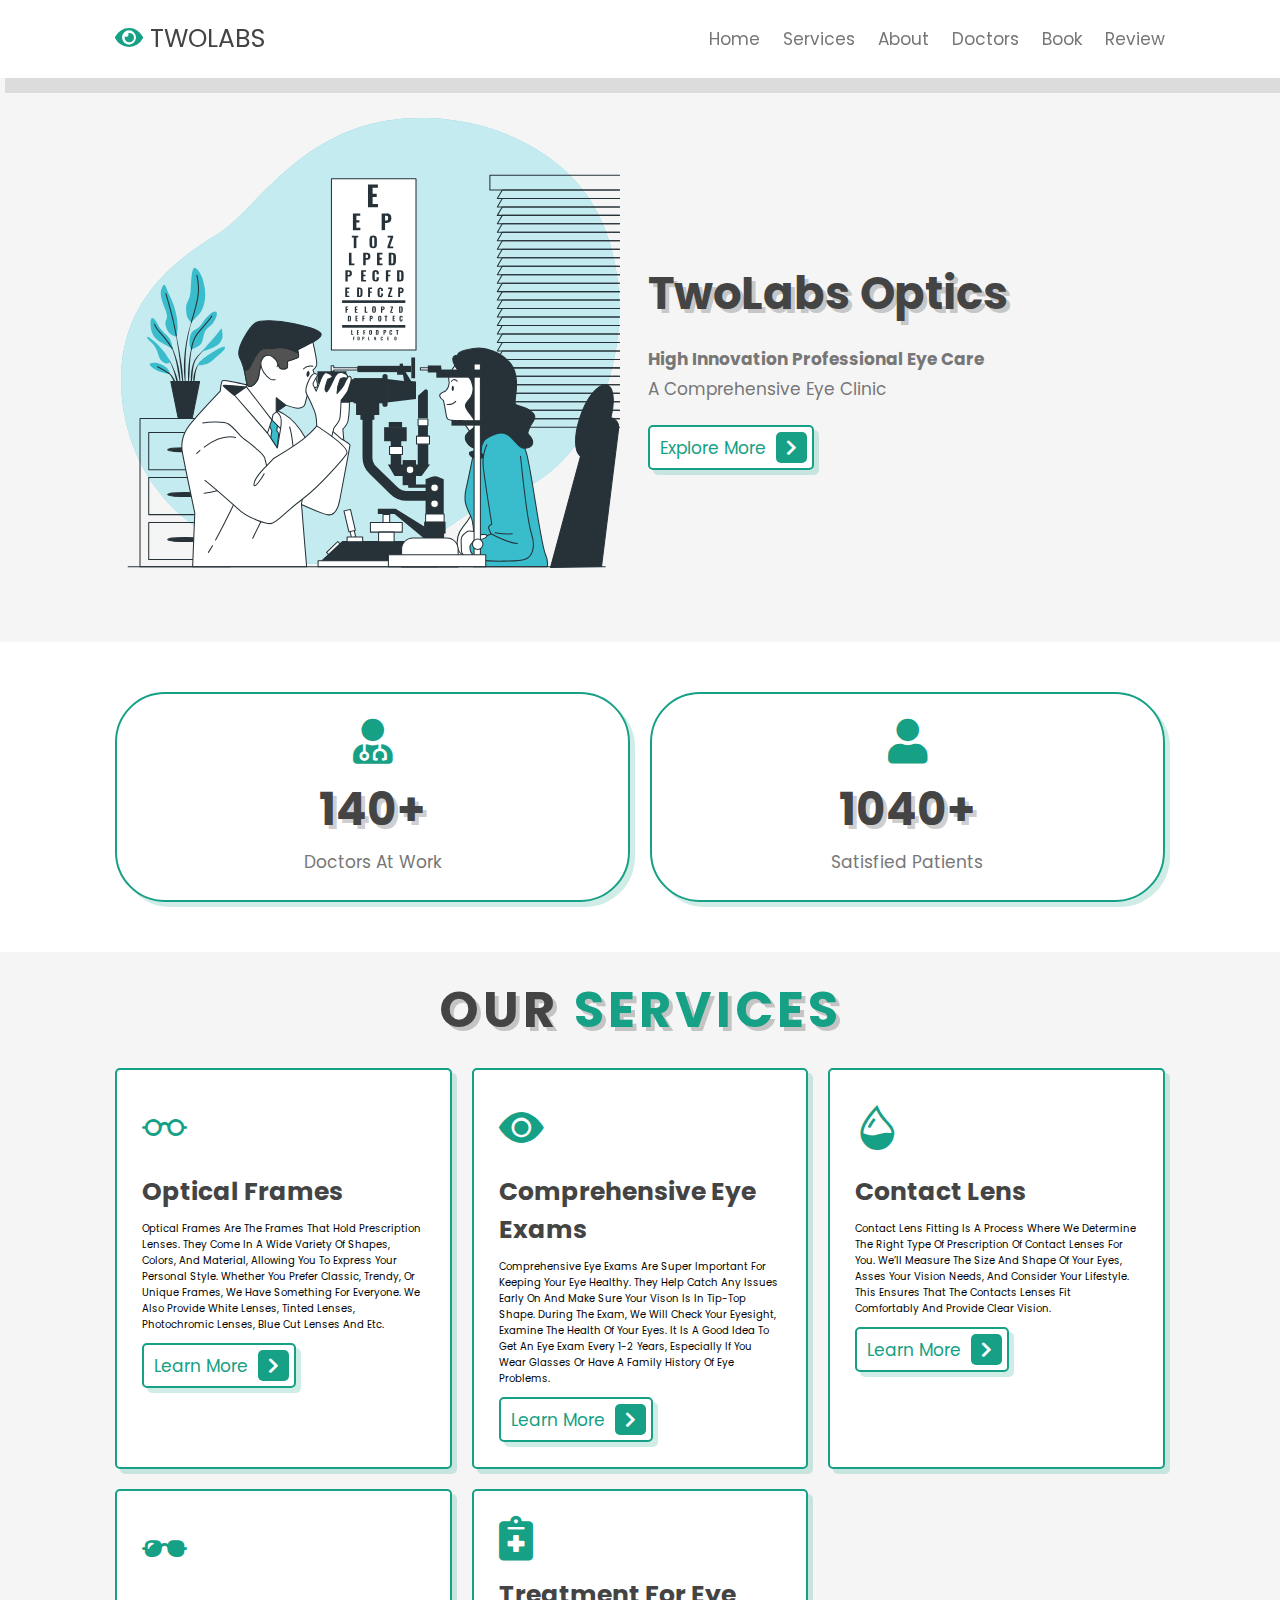
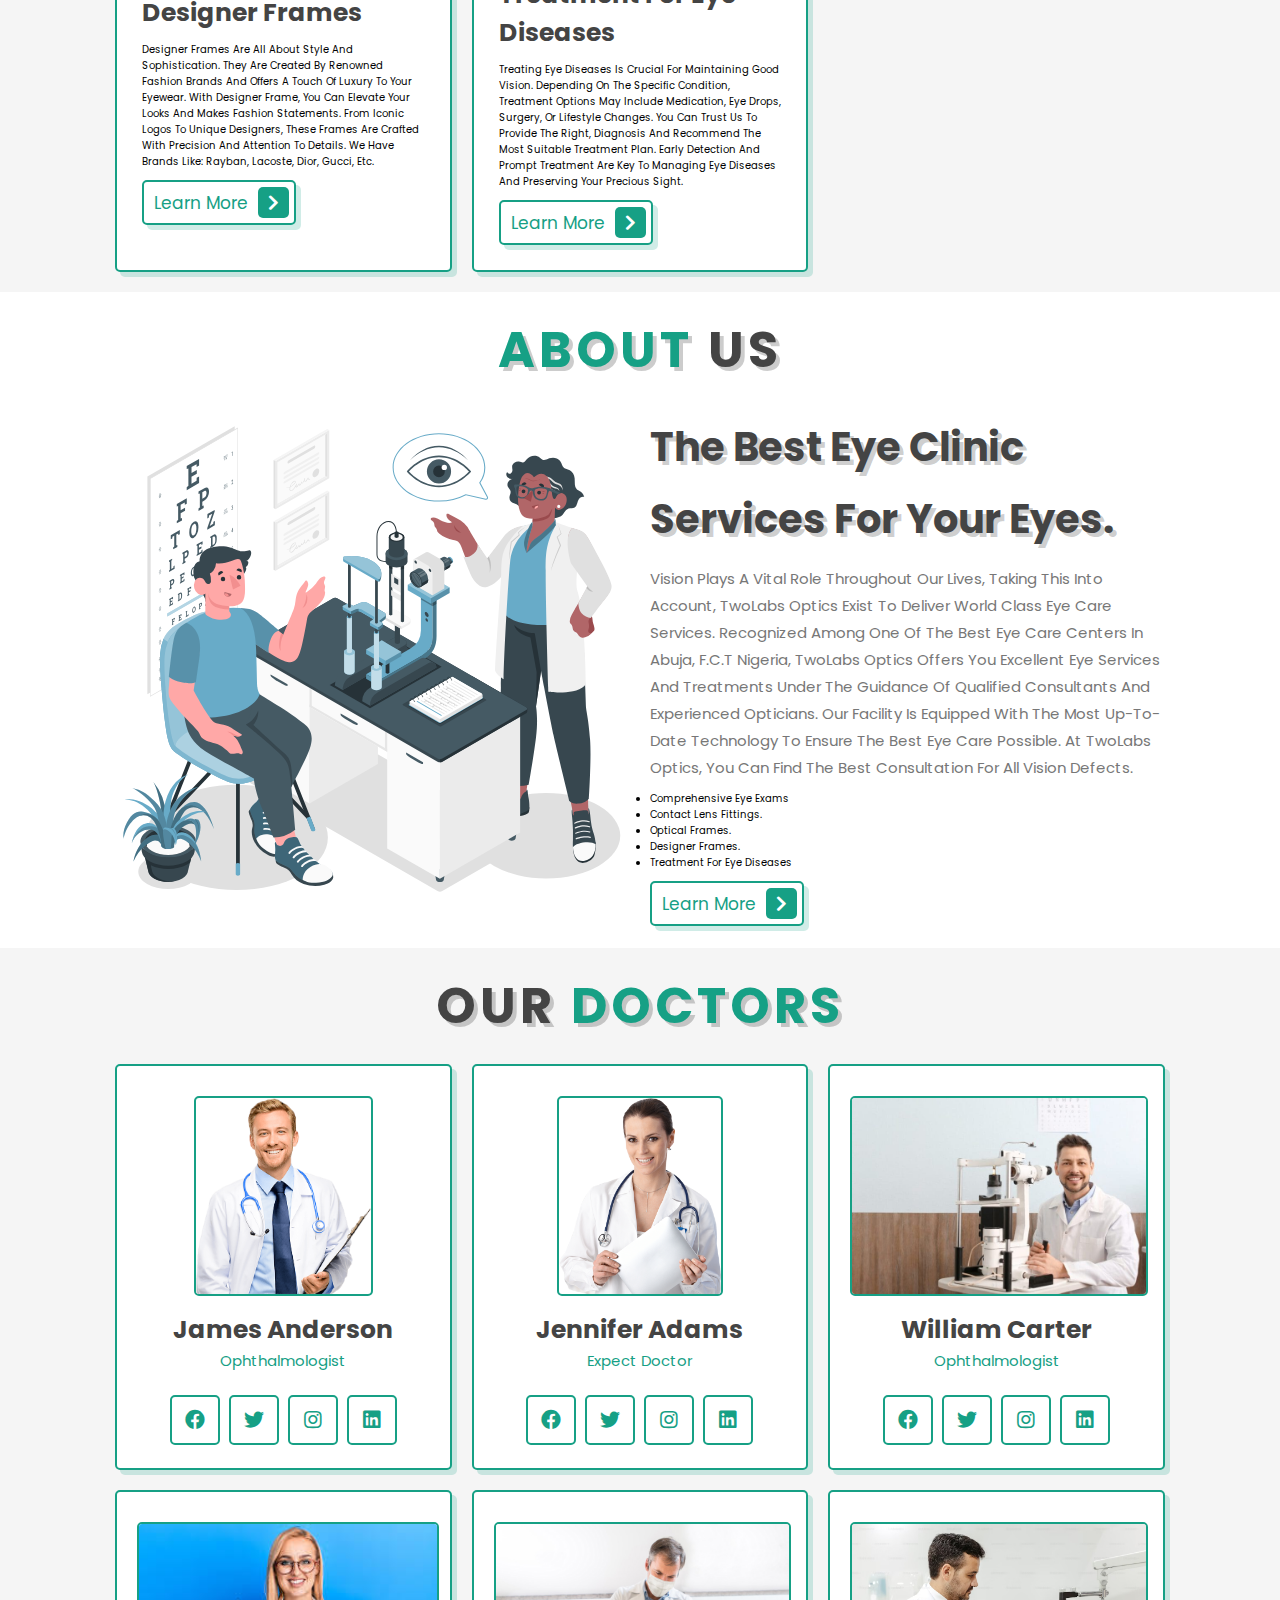
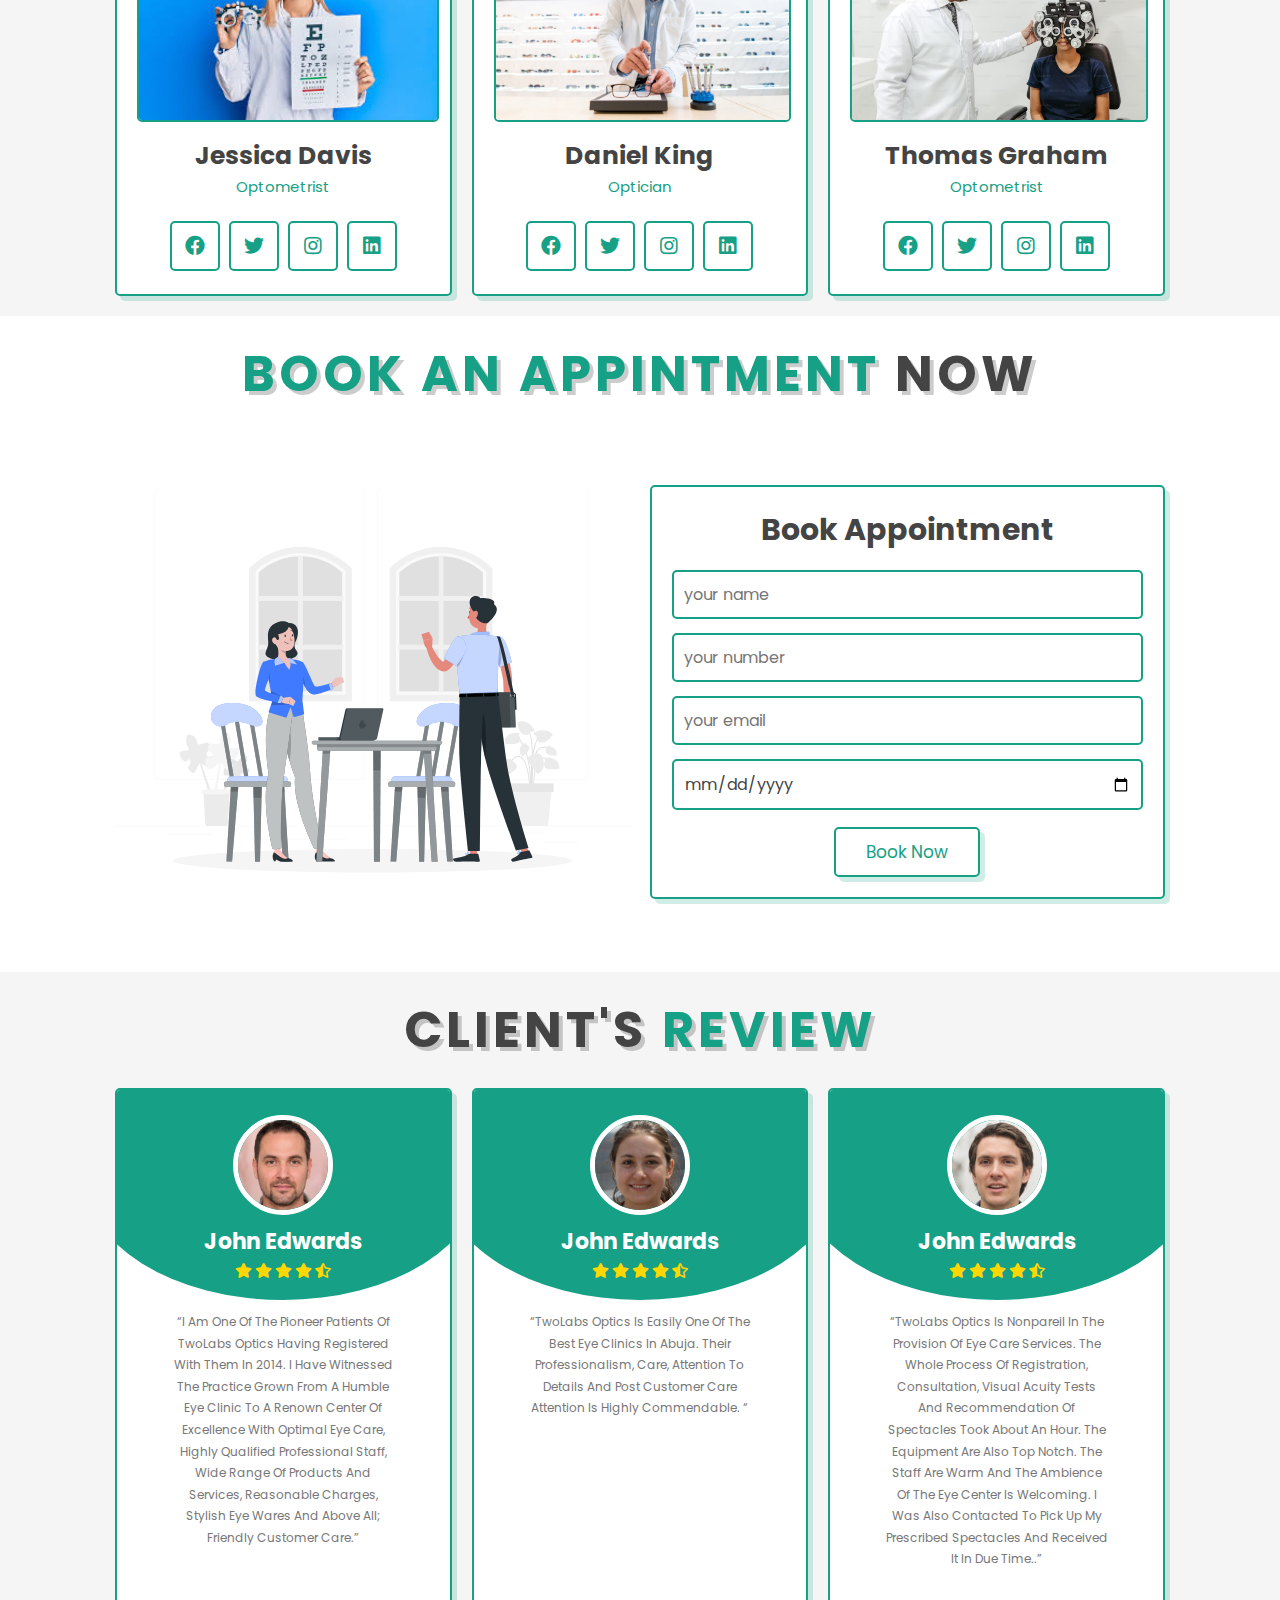
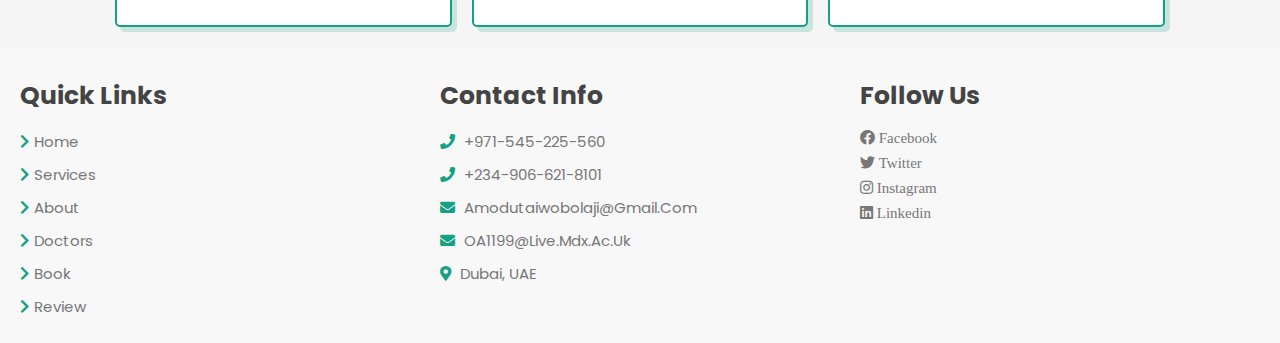
<file: index.html>
<!DOCTYPE html>
<html lang="en">

<head>
    <meta charset="UTF-8">
    <meta name="viewport" content="width=device-width, initial-scale=1.0">
    <title>Comprehensive Eye Clinic</title>
    <!-- font awesome -->
    <link rel="stylesheet" href="https://cdnjs.cloudflare.com/ajax/libs/font-awesome/5.15.4/css/all.min.css">
    <!-- css -->
    <link rel="stylesheet" href="css/style.css">
    <link rel="stylesheet" href="https://cdn.jsdelivr.net/npm/bootstrap-icons@1.11.3/font/bootstrap-icons.min.css">
</head>

<body>

    <!-- header section -->
    <header class="header">
        <a href="#" class="logo"> <i class="fas fa-eye"></i> TWOLABS</a>
        <nav class="navbar">
            <a href="index.html">home</a>
            <a href="service.html">services</a>
            <a href="about.html">about</a>
            <a href="#doctors">doctors</a>
            <a href="contact.html">book</a>
            <a href="#review">review</a>
        </nav>

        <div id="menu-btn" class="fas fa-bars"></div>
    </header>
    <!-- end of header -->

    <!-- home section -->
    <section class="home" id="home">

        <div class="images">
            <img src="images/Ophthalmologist-bro.svg" alt="">
        </div>

        <div class="content">
            <h3>TwoLabs Optics</h3>
            <p><b>High Innovation Professional Eye Care </b> <br>A comprehensive eye clinic</p>
            <a href="#" class="btn"> Explore More <span class="fas fa-chevron-right"> </span> </a>
        </div>
    </section>
    <!-- end of home section -->

    <!-- icons section -->
    <section class="icons-container">

        <div class="icons">
            <i class="fas fa-user-md"></i>
            <h3>140+</h3>
            <p>doctors at work</p>
        </div>

        <div class="icons">
            <i class="fas fa-user"></i>
            <h3>1040+</h3>
            <p>satisfied patients</p>
        </div>

    </section>
    <!-- end of icons section -->

    <!-- services section -->
    <section class="services" id="services">

        <h1 class="heading"> our <span>services</span> </h1>

        <div class="box-container">

            <div class="box">
                <i class="bi bi-eyeglasses"></i>
                <h3>Optical Frames</h3>
                <p>Optical Frames are the frames that hold prescription lenses. They come in a wide variety of shapes,
                    colors, and material, allowing you to express your personal style. Whether you prefer classic,
                    trendy, or unique frames, we have something for everyone. We also provide White Lenses, Tinted
                    Lenses, Photochromic Lenses, Blue cut Lenses and etc.</p>
                <a href="#" class="btn"> learn more <span class="fas fa-chevron-right"></span></a>
            </div>

            <div class="box">
                <i class="bi bi-eye-fill"></i>
                <h3>Comprehensive eye exams</h3>
                <p>Comprehensive eye exams are super important for keeping your eye healthy. They help catch any issues
                    early on and make sure your vison is in tip-top shape. During the exam, we will check your eyesight,
                    examine the health of your eyes. It is a good idea to get an eye exam every 1-2 years, especially if
                    you wear glasses or have a family history of eye problems. </p>
                <a href="#" class="btn"> learn more <span class="fas fa-chevron-right"></span></a>
            </div>

            <div class="box">
                <i class="bi bi-droplet-half"></i>
                <h3>Contact Lens</h3>
                <p>Contact Lens fitting is a process where we determine the right type of prescription of contact lenses
                    for you. We’ll measure the size and shape of your eyes, asses your vision needs, and consider your
                    lifestyle. This ensures that the contacts lenses fit comfortably and provide clear vision.</p>
                <a href="#" class="btn"> learn more <span class="fas fa-chevron-right"></span></a>
            </div>

            <div class="box">
                <i class="bi bi-sunglasses"></i>
                <h3>Designer Frames</h3>
                <p>Designer Frames are all about style and sophistication. They are created by renowned fashion brands
                    and offers a touch of luxury to your eyewear. With designer frame, you can elevate your looks and
                    makes fashion statements. From iconic logos to unique designers, these frames are crafted with
                    precision and attention to details. We have brands like: Rayban, Lacoste, Dior, Gucci, etc.</p>
                <a href="#" class="btn"> learn more <span class="fas fa-chevron-right"></span></a>
            </div>

            <div class="box">
                <i class="fas fa-notes-medical"></i>
                <h3>Treatment for Eye Diseases</h3>
                <p>Treating eye diseases is crucial for maintaining good vision. Depending on the specific condition,
                    treatment options may include medication, eye drops, surgery, or lifestyle changes. You can trust us
                    to provide the right, diagnosis and recommend the most suitable treatment plan. Early detection and
                    prompt treatment are key to managing eye diseases and preserving your precious sight.</p>
                <a href="#" class="btn"> learn more <span class="fas fa-chevron-right"></span></a>
            </div>

        </div>

    </section>
    <!-- end of services section -->

    <!-- about us -->
    <section class="about" id="about">

        <h1 class="heading"> <span>about</span> us </h1>

        <div class="row">

            <div class="images">
                <img src="images/Ophthalmologist-amico.svg" alt="">
            </div>

            <div class="content">
                <h3>The Best Eye Clinic Services for Your Eyes.</h3>
                <p>Vision plays a vital role throughout our lives, taking this into account, TwoLabs Optics exist to
                    deliver world class eye care services.
                    Recognized among one of the best Eye care centers in Abuja, F.C.T Nigeria, TwoLabs Optics offers you
                    excellent eye services and treatments under the guidance of qualified consultants and experienced
                    opticians.
                    Our facility is equipped with the most up-to-date technology to ensure the best eye care possible.
                    At TwoLabs Optics, you can find the best consultation for all vision defects.</p>
                <ul>
                    <li>Comprehensive eye exams</li>
                    <li>Contact lens fittings.</li>
                    <li>Optical Frames.</li>
                    <li>Designer Frames.</li>
                    <li>Treatment for eye diseases</li>
                </ul>
                <a href="#" class="btn"> Learn More <span class="fas fa-chevron-right"></span></a>
            </div>

        </div>

    </section>
    <!-- end of about us -->

    <!-- doctors section -->
    <section class="doctors" id="doctors">

        <h1 class="heading"> our <span>doctors</span> </h1>

        <div class="box-container">

            <div class="box">
                <img src="images/doc-1.png" alt="">
                <h3>James Anderson</h3>
                <span>ophthalmologist</span>
                <div class="share">
                    <a href="#" class="fab fa-facebook"></a>
                    <a href="#" class="fab fa-twitter"></a>
                    <a href="#" class="fab fa-instagram"></a>
                    <a href="#" class="fab fa-linkedin"></a>
                </div>
            </div>

            <div class="box">
                <img src="images/doc-2.png" alt="">
                <h3>Jennifer Adams</h3>
                <span>expect doctor</span>
                <div class="share">
                    <a href="#" class="fab fa-facebook"></a>
                    <a href="#" class="fab fa-twitter"></a>
                    <a href="#" class="fab fa-instagram"></a>
                    <a href="#" class="fab fa-linkedin"></a>
                </div>
            </div>

            <div class="box">
                <img src="images/doc-3.png" alt="">
                <h3>William Carter</h3>
                <span>ophthalmologist</span>
                <div class="share">
                    <a href="#" class="fab fa-facebook"></a>
                    <a href="#" class="fab fa-twitter"></a>
                    <a href="#" class="fab fa-instagram"></a>
                    <a href="#" class="fab fa-linkedin"></a>
                </div>
            </div>

            <div class="box">
                <img src="images/doc-4.png" alt="">
                <h3>Jessica Davis</h3>
                <span>optometrist</span>
                <div class="share">
                    <a href="#" class="fab fa-facebook"></a>
                    <a href="#" class="fab fa-twitter"></a>
                    <a href="#" class="fab fa-instagram"></a>
                    <a href="#" class="fab fa-linkedin"></a>
                </div>
            </div>

            <div class="box">
                <img src="images/doc-5.png" alt="">
                <h3>Daniel King</h3>
                <span>optician</span>
                <div class="share">
                    <a href="#" class="fab fa-facebook"></a>
                    <a href="#" class="fab fa-twitter"></a>
                    <a href="#" class="fab fa-instagram"></a>
                    <a href="#" class="fab fa-linkedin"></a>
                </div>
            </div>

            <div class="box">
                <img src="images/premium_photo-1677333502598-c7023d305395.avif" alt="">
                <h3>Thomas Graham</h3>
                <span>optometrist</span>
                <div class="share">
                    <a href="#" class="fab fa-facebook"></a>
                    <a href="#" class="fab fa-twitter"></a>
                    <a href="#" class="fab fa-instagram"></a>
                    <a href="#" class="fab fa-linkedin"></a>
                </div>
            </div>


        </div>

    </section>
    <!-- end of doctors section -->

    <!-- booking section -->

    <section class="book" >

        <h1 class="heading"> <span>book an appintment</span> now</h1>

        <div class="row">

            <div class="images">
                <img src="images/Face to face-rafiki.svg" alt="">
            </div>

            <form action="">
                <h3>book appointment</h3>
                <input type="text" placeholder="your name" class="box">
                <input type="number" placeholder="your number" class="box">
                <input type="email" placeholder="your email" class="box">
                <input type="date" class="box">
                <input type="submit" value="book now" class="btn">
            </form>

        </div>

    </section>

    <!-- end of booking section -->

    <!-- review section -->

    <section class="review" id="review">

        <h1 class="heading"> client's <span>review</span> </h1>

        <div class="box-container">

            <div class="box">
                <img src="images/pic1.jpeg" alt="">
                <h3>John Edwards</h3>
                <div class="stars">
                    <i class="fas fa-star"></i>
                    <i class="fas fa-star"></i>
                    <i class="fas fa-star"></i>
                    <i class="fas fa-star"></i>
                    <i class="fas fa-star-half-alt"></i>
                </div>
                <p class="text">
                    “I am one of the pioneer patients of TwoLabs Optics having registered with them in 2014. I have
                    witnessed the practice grown from a humble Eye Clinic to a renown center of excellence with optimal
                    eye care, highly qualified professional staff, wide range of products and services, reasonable
                    charges, stylish eye wares and above all; friendly customer care.”
                </p>
            </div>

            <div class="box">
                <img src="images/pic.2.jpeg" alt="">
                <h3>John Edwards</h3>
                <div class="stars">
                    <i class="fas fa-star"></i>
                    <i class="fas fa-star"></i>
                    <i class="fas fa-star"></i>
                    <i class="fas fa-star"></i>
                    <i class="fas fa-star-half-alt"></i>
                </div>
                <p class="text">
                    “TwoLabs Optics is easily one of the best eye clinics in Abuja. Their professionalism, care,
                    attention to details and post customer care attention is highly commendable. “</p>
            </div>

            <div class="box">
                <img src="images/pic.3.jpeg" alt="">
                <h3>John Edwards</h3>
                <div class="stars">
                    <i class="fas fa-star"></i>
                    <i class="fas fa-star"></i>
                    <i class="fas fa-star"></i>
                    <i class="fas fa-star"></i>
                    <i class="fas fa-star-half-alt"></i>
                </div>
                <p class="text">
                    “TwoLabs Optics is nonpareil in the provision of eye care services. The whole process of
                    registration, consultation, visual acuity tests and recommendation of spectacles took about an hour.
                    The equipment are also top notch. The staff are warm and the ambience of the Eye center is
                    welcoming. I was also contacted to pick up my prescribed spectacles and received it in due time..”
                </p>
            </div>

        </div>

    </section>

    <!-- end of review section -->

    <!-- footer section -->

    <section class="footer">
        <div class="box-container">
            <div class="box">
                <h3>quick links</h3>
                <a href="#"><i class="fas fa-chevron-right"></i>home</a>
                <a href="#"><i class="fas fa-chevron-right"></i>services</a>
                <a href="#"><i class="fas fa-chevron-right"></i>about</a>
                <a href="#"><i class="fas fa-chevron-right"></i>doctors</a>
                <a href="#"><i class="fas fa-chevron-right"></i>book</a>
                <a href="#"><i class="fas fa-chevron-right"></i>review</a>
            </div>

            <div class="box">
                <h3>contact info</h3>
                <a href="#"><i class="fas fa-phone"></i> +971-545-225-560</a>
                <a href="#"><i class="fas fa-phone"></i> +234-906-621-8101</a>
                <a href="#"><i class="fas fa-envelope"></i> amodutaiwobolaji@gmail.com</a>
                <a href="#"><i class="fas fa-envelope"></i> OA1199@live.mdx.ac.uk</a>
                <a href="#"><i class="fas fa-map-marker-alt"></i> dubai, UAE</a>
            </div>

            <div class="box">
                <h3>follow us</h3>
                <a href="#" class="fab fa-facebook">  facebook</a>
                <a href="#" class="fab fa-twitter">  twitter</a>
                <a href="#" class="fab fa-instagram">  instagram</a>
                <a href="#" class="fab fa-linkedin">  linkedin</a>
            </div>
        </div>
    </section>


    <!-- end of footer section -->











    <script src="js/script.js"></script>
</body>

</html>
</file>
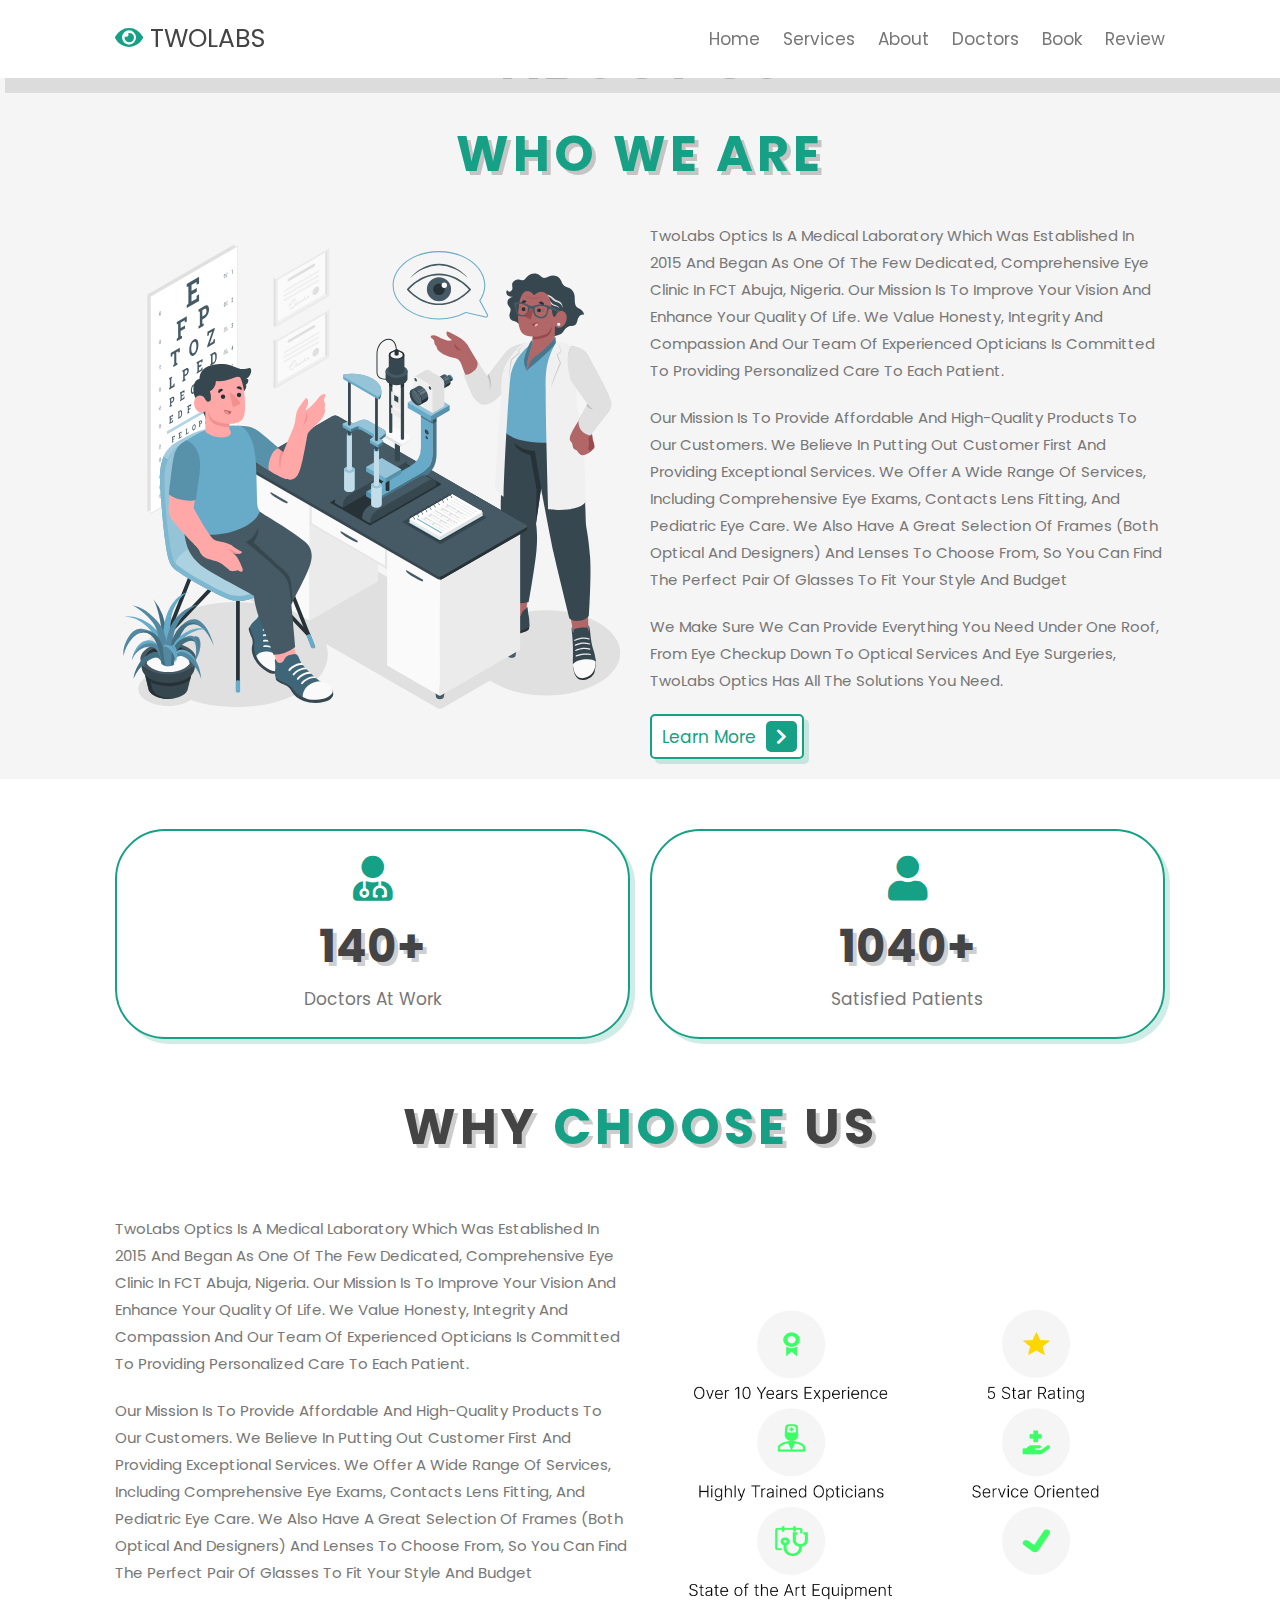
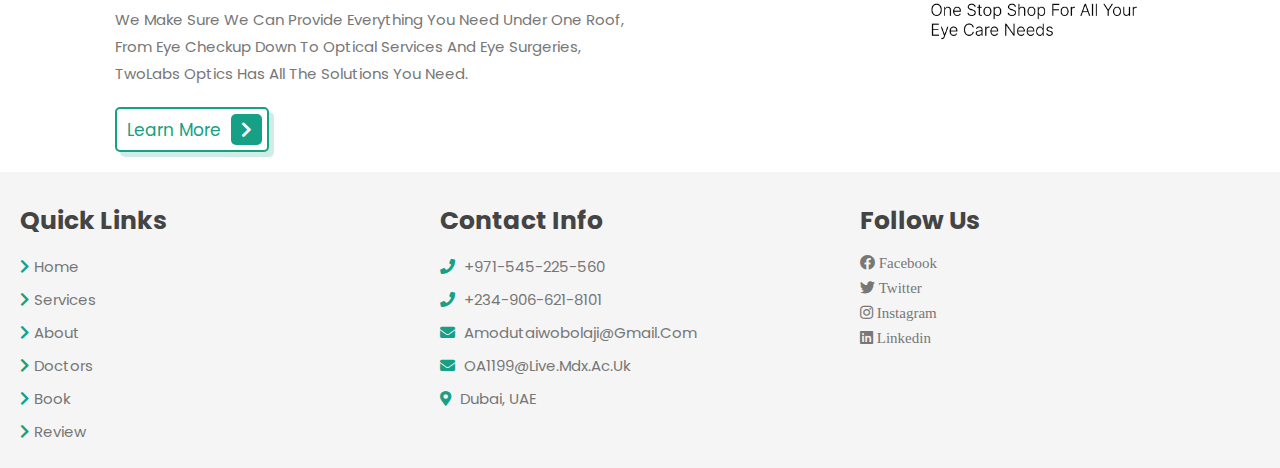
<file: about.html>
<!DOCTYPE html>
<html lang="en">

<head>
    <meta charset="UTF-8">
    <meta name="viewport" content="width=device-width, initial-scale=1.0">
    <title>Comprehensive Eye Clinic</title>
    <!-- font awesome -->
    <link rel="stylesheet" href="https://cdnjs.cloudflare.com/ajax/libs/font-awesome/5.15.4/css/all.min.css">
    <!-- css -->
    <link rel="stylesheet" href="css/style.css">
    <link rel="stylesheet" href="https://cdn.jsdelivr.net/npm/bootstrap-icons@1.11.3/font/bootstrap-icons.min.css">
</head>

<body>

    <!-- header section -->
    <header class="header">
        <a href="#" class="logo"> <i class="fas fa-eye"></i> TWOLABS</a>
        <nav class="navbar">
            <a href="index.html">home</a>
            <a href="service.html">services</a>
            <a href="about.html">about</a>
            <a href="#doctors">doctors</a>
            <a href="contact.html">book</a>
            <a href="#review">review</a>
        </nav>

        <div id="menu-btn" class="fas fa-bars"></div>
    </header>
    <!-- end of header -->

    <!-- about us -->
    <section class="about" id="about">

        <h1 class="heading"> <span>about</span> us </h1>
        <h1 class="heading"> <span>WHO WE ARE</span></h1>

        <div class="row">

            <div class="images">
                <img src="images/Ophthalmologist-amico.svg" alt="">
            </div>

            <div class="content">
                <p>TwoLabs Optics is a Medical Laboratory which was established in 2015 and began as one of the few
                    dedicated, comprehensive eye clinic in FCT Abuja, Nigeria. Our mission is to improve your vision and
                    enhance your quality of life. We value honesty, integrity and compassion and our team of experienced
                    opticians is committed to providing personalized care to each patient. </p>

                <p>Our mission is to provide affordable and high-quality products to our customers. We believe in
                    putting out customer first and providing exceptional services. We offer a wide range of services,
                    including Comprehensive eye exams, contacts lens fitting, and pediatric eye care. We also have a
                    great selection of frames (both optical and designers) and lenses to choose from, so you can find
                    the perfect pair of glasses to fit your style and budget</p>

                <p> We make sure we can provide everything you need under one roof, from Eye checkup down to optical
                    services and eye surgeries, TwoLabs Optics has all the solutions you need.</p>

                <a href="#" class="btn"> Learn More <span class="fas fa-chevron-right"></span></a>
            </div>

        </div>

    </section>
    <!-- end of about us -->

    <!-- icons section -->
    <section class="icons-container">

        <div class="icons">
            <i class="fas fa-user-md"></i>
            <h3>140+</h3>
            <p>doctors at work</p>
        </div>

        <div class="icons">
            <i class="fas fa-user"></i>
            <h3>1040+</h3>
            <p>satisfied patients</p>
        </div>

    </section>
    <!-- end of icons section -->



    <!-- choose us  section-->


    <h1 class="heading">Why <span>choose</span> us </h1>

    <section class="about">
        <div class="row">
            <div class="content">
                <p>TwoLabs Optics is a Medical Laboratory which was established in 2015 and began as one of the few
                    dedicated, comprehensive eye clinic in FCT Abuja, Nigeria. Our mission is to improve your vision and
                    enhance your quality of life. We value honesty, integrity and compassion and our team of experienced
                    opticians is committed to providing personalized care to each patient. </p>

                <p>Our mission is to provide affordable and high-quality products to our customers. We believe in
                    putting out customer first and providing exceptional services. We offer a wide range of services,
                    including Comprehensive eye exams, contacts lens fitting, and pediatric eye care. We also have a
                    great selection of frames (both optical and designers) and lenses to choose from, so you can find
                    the perfect pair of glasses to fit your style and budget</p>

                <p> We make sure we can provide everything you need under one roof, from Eye checkup down to optical
                    services and eye surgeries, TwoLabs Optics has all the solutions you need.</p>

                <a href="#" class="btn"> Learn More <span class="fas fa-chevron-right"></span></a>
            </div>

            <div class="images">
                <img src="images/rate.png" alt="">
            </div>
    

        </div>
    </section>



    <!-- end of choose us section -->

    <!-- footer section -->

    <section class="footer">
        <div class="box-container">
            <div class="box">
                <h3>quick links</h3>
                <a href="index.html"><i class="fas fa-chevron-right"></i>home</a>
                <a href="#"><i class="fas fa-chevron-right"></i>services</a>
                <a href="about.html"><i class="fas fa-chevron-right"></i>about</a>
                <a href="#"><i class="fas fa-chevron-right"></i>doctors</a>
                <a href="contact.html"><i class="fas fa-chevron-right"></i>book</a>
                <a href="#"><i class="fas fa-chevron-right"></i>review</a>
            </div>

            <div class="box">
                <h3>contact info</h3>
                <a href="#"><i class="fas fa-phone"></i> +971-545-225-560</a>
                <a href="#"><i class="fas fa-phone"></i> +234-906-621-8101</a>
                <a href="#"><i class="fas fa-envelope"></i> amodutaiwobolaji@gmail.com</a>
                <a href="#"><i class="fas fa-envelope"></i> OA1199@live.mdx.ac.uk</a>
                <a href="#"><i class="fas fa-map-marker-alt"></i> dubai, UAE</a>
            </div>

            <div class="box">
                <h3>follow us</h3>
                <a href="#" class="fab fa-facebook"> facebook</a>
                <a href="#" class="fab fa-twitter"> twitter</a>
                <a href="#" class="fab fa-instagram"> instagram</a>
                <a href="#" class="fab fa-linkedin"> linkedin</a>
            </div>
        </div>
    </section>


    <!-- end of footer section -->











    <script src="js/script.js"></script>
</body>

</html>
</file>
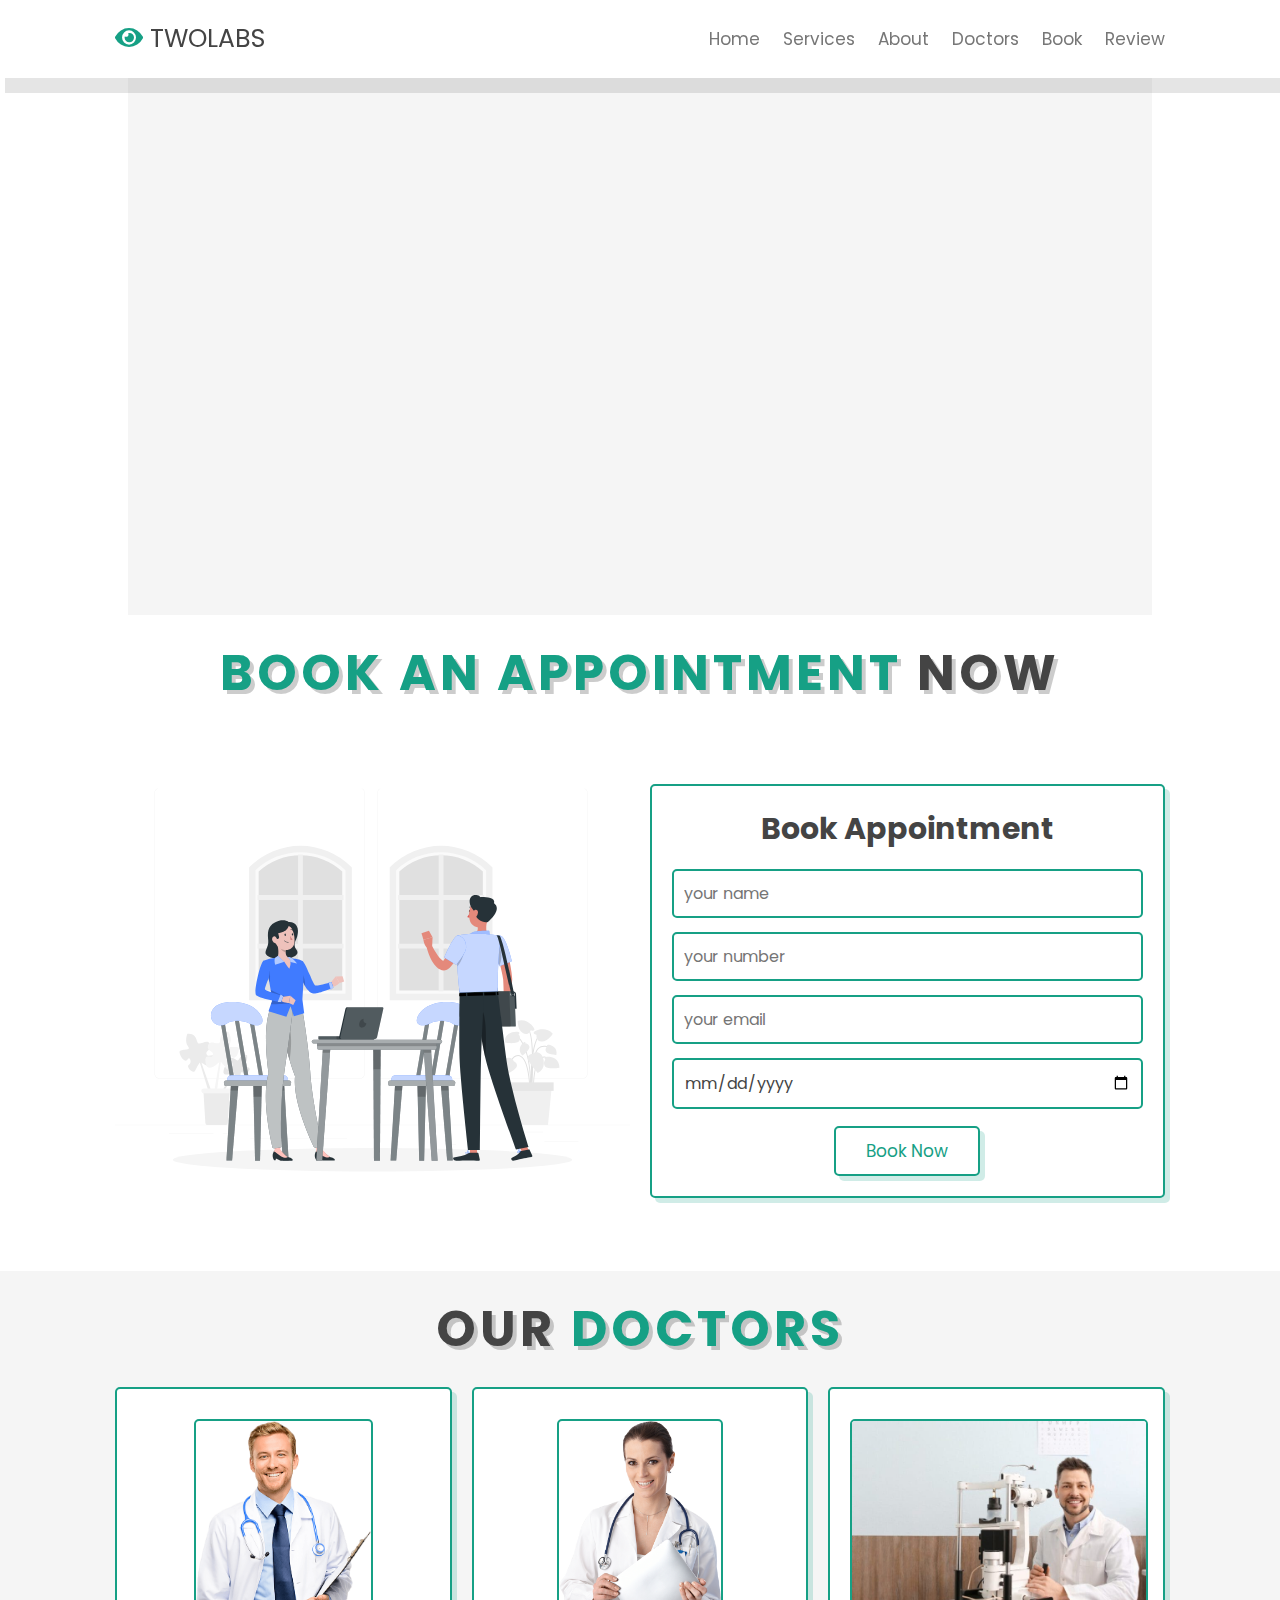
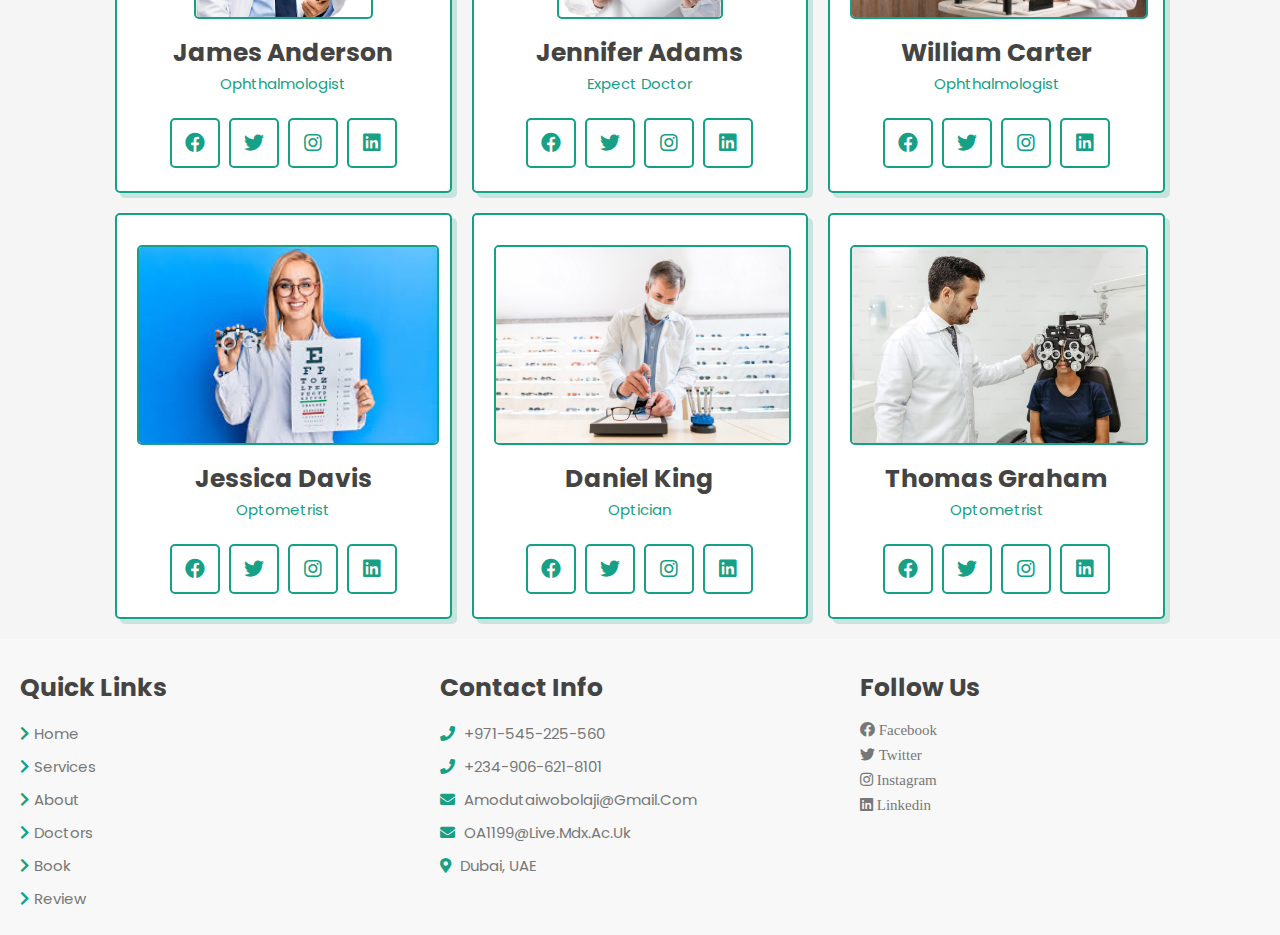
<file: contact.html>
<!DOCTYPE html>
<html lang="en">

<head>
    <meta charset="UTF-8">
    <meta name="viewport" content="width=device-width, initial-scale=1.0">
    <title>Comprehensive Eye Clinic</title>
    <!-- font awesome -->
    <link rel="stylesheet" href="https://cdnjs.cloudflare.com/ajax/libs/font-awesome/5.15.4/css/all.min.css">
    <!-- css -->
    <link rel="stylesheet" href="css/style.css">
    <link rel="stylesheet" href="https://cdn.jsdelivr.net/npm/bootstrap-icons@1.11.3/font/bootstrap-icons.min.css">
</head>

<body>

    <!-- header section -->
    <header class="header">
        <a href="#" class="logo"> <i class="fas fa-eye"></i> TWOLABS</a>
        <nav class="navbar">
            <a href="index.html">home</a>
            <a href="service.html">services</a>
            <a href="about.html">about</a>
            <a href="#doctors">doctors</a>
            <a href="contact.html">book</a>
            <a href="#review">review</a>
        </nav>

        <div id="menu-btn" class="fas fa-bars"></div>
    </header>
    <!-- end of header -->


    <!-- booking section -->
    <section class="location">
        <iframe
            src="https://www.google.com/maps/embed?pb=!1m18!1m12!1m3!1d3612.202390029146!2d55.41664277472487!3d25.12884753446701!2m3!1f0!2f0!3f0!3m2!1i1024!2i768!4f13.1!3m3!1m2!1s0x3e5f639308ba95af%3A0xedae5ad63d1eb2eb!2sThe%20Myriad%20Dubai!5e0!3m2!1sen!2sae!4v1710055341017!5m2!1sen!2sae"
            width="600" height="450" style="border:0;" allowfullscreen="" loading="lazy"
            referrerpolicy="no-referrer-when-downgrade"></iframe>
    </section>

    <section class="book" id="book">

        <h1 class="heading"> <span>book an appointment</span> now</h1>

        <div class="row">

            <div class="images">
                <img src="images/Face to face-rafiki.svg" alt="">
            </div>

            <form action="">
                <h3>book appointment</h3>
                <input type="text" placeholder="your name" class="box">
                <input type="number" placeholder="your number" class="box">
                <input type="email" placeholder="your email" class="box">
                <input type="date" class="box">
                <input type="submit" value="book now" class="btn">
            </form>

        </div>

    </section>

    <!-- end of booking section -->


    <!-- doctors section -->
    <section class="doctors" id="doctors">

        <h1 class="heading"> our <span>doctors</span> </h1>

        <div class="box-container">

            <div class="box">
                <img src="images/doc-1.png" alt="">
                <h3>James Anderson</h3>
                <span>ophthalmologist</span>
                <div class="share">
                    <a href="#" class="fab fa-facebook"></a>
                    <a href="#" class="fab fa-twitter"></a>
                    <a href="#" class="fab fa-instagram"></a>
                    <a href="#" class="fab fa-linkedin"></a>
                </div>
            </div>

            <div class="box">
                <img src="images/doc-2.png" alt="">
                <h3>Jennifer Adams</h3>
                <span>expect doctor</span>
                <div class="share">
                    <a href="#" class="fab fa-facebook"></a>
                    <a href="#" class="fab fa-twitter"></a>
                    <a href="#" class="fab fa-instagram"></a>
                    <a href="#" class="fab fa-linkedin"></a>
                </div>
            </div>

            <div class="box">
                <img src="images/doc-3.png" alt="">
                <h3>William Carter</h3>
                <span>ophthalmologist</span>
                <div class="share">
                    <a href="#" class="fab fa-facebook"></a>
                    <a href="#" class="fab fa-twitter"></a>
                    <a href="#" class="fab fa-instagram"></a>
                    <a href="#" class="fab fa-linkedin"></a>
                </div>
            </div>

            <div class="box">
                <img src="images/doc-4.png" alt="">
                <h3>Jessica Davis</h3>
                <span>optometrist</span>
                <div class="share">
                    <a href="#" class="fab fa-facebook"></a>
                    <a href="#" class="fab fa-twitter"></a>
                    <a href="#" class="fab fa-instagram"></a>
                    <a href="#" class="fab fa-linkedin"></a>
                </div>
            </div>

            <div class="box">
                <img src="images/doc-5.png" alt="">
                <h3>Daniel King</h3>
                <span>optician</span>
                <div class="share">
                    <a href="#" class="fab fa-facebook"></a>
                    <a href="#" class="fab fa-twitter"></a>
                    <a href="#" class="fab fa-instagram"></a>
                    <a href="#" class="fab fa-linkedin"></a>
                </div>
            </div>

            <div class="box">
                <img src="images/premium_photo-1677333502598-c7023d305395.avif" alt="">
                <h3>Thomas Graham</h3>
                <span>optometrist</span>
                <div class="share">
                    <a href="#" class="fab fa-facebook"></a>
                    <a href="#" class="fab fa-twitter"></a>
                    <a href="#" class="fab fa-instagram"></a>
                    <a href="#" class="fab fa-linkedin"></a>
                </div>
            </div>


        </div>

    </section>
    <!-- end of doctors section -->

    <!-- footer section -->

    <section class="footer">
        <div class="box-container">
            <div class="box">
                <h3>quick links</h3>
                <a href="#"><i class="fas fa-chevron-right"></i>home</a>
                <a href="#"><i class="fas fa-chevron-right"></i>services</a>
                <a href="#"><i class="fas fa-chevron-right"></i>about</a>
                <a href="#"><i class="fas fa-chevron-right"></i>doctors</a>
                <a href="#"><i class="fas fa-chevron-right"></i>book</a>
                <a href="#"><i class="fas fa-chevron-right"></i>review</a>
            </div>

            <div class="box">
                <h3>contact info</h3>
                <a href="#"><i class="fas fa-phone"></i> +971-545-225-560</a>
                <a href="#"><i class="fas fa-phone"></i> +234-906-621-8101</a>
                <a href="#"><i class="fas fa-envelope"></i> amodutaiwobolaji@gmail.com</a>
                <a href="#"><i class="fas fa-envelope"></i> OA1199@live.mdx.ac.uk</a>
                <a href="#"><i class="fas fa-map-marker-alt"></i> dubai, UAE</a>
            </div>

            <div class="box">
                <h3>follow us</h3>
                <a href="#" class="fab fa-facebook"> facebook</a>
                <a href="#" class="fab fa-twitter"> twitter</a>
                <a href="#" class="fab fa-instagram"> instagram</a>
                <a href="#" class="fab fa-linkedin"> linkedin</a>
            </div>
        </div>
    </section>


    <!-- end of footer section -->











    <script src="js/script.js"></script>
</body>

</html>
</file>
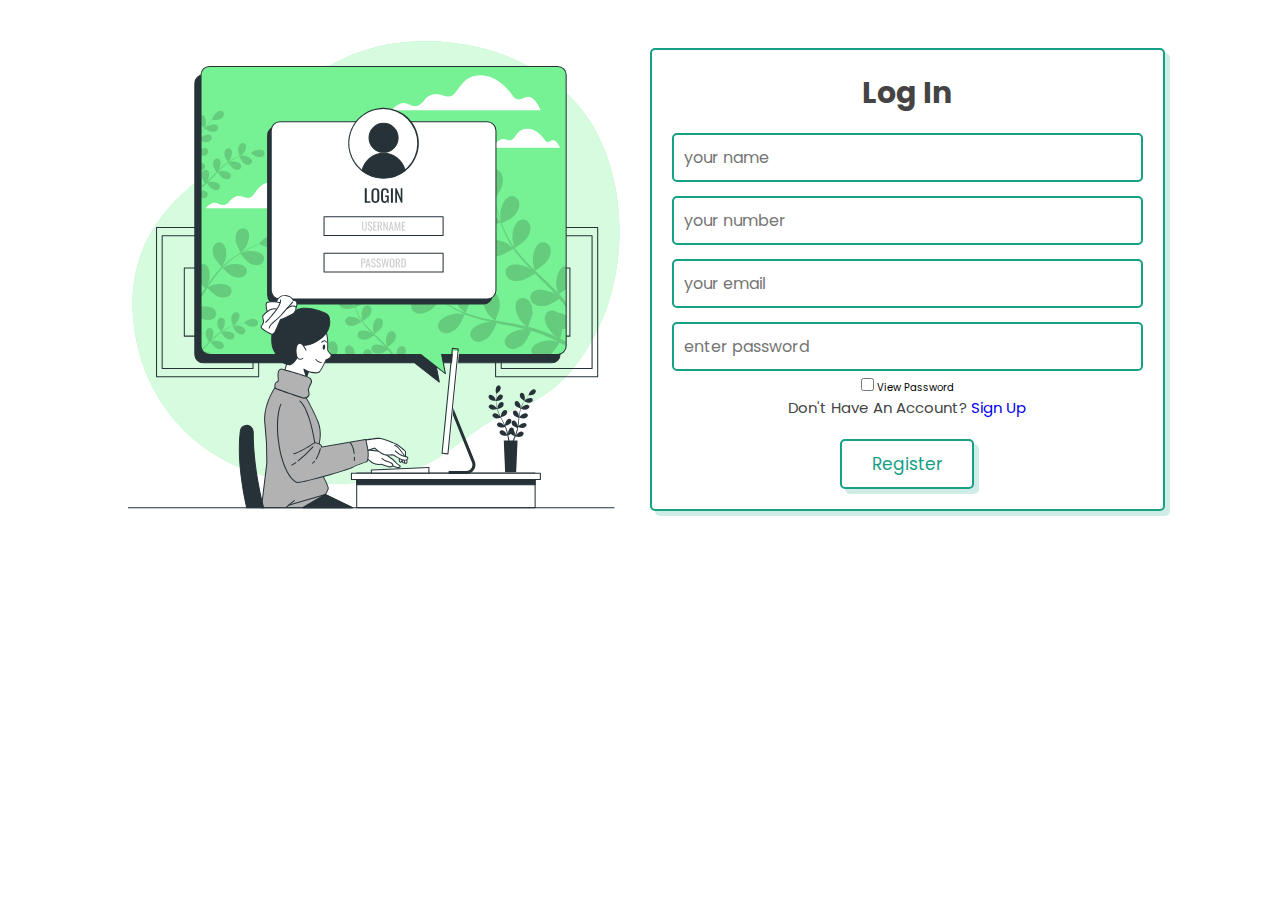
<file: register.html>
<!DOCTYPE html>
<html lang="en">

<head>
    <meta charset="UTF-8">
    <meta name="viewport" content="width=device-width, initial-scale=1.0">
    <title>Comprehensive Eye Clinic</title>
    <!-- font awesome -->
    <link rel="stylesheet" href="https://cdnjs.cloudflare.com/ajax/libs/font-awesome/5.15.4/css/all.min.css">
    <!-- css -->
    <link rel="stylesheet" href="css/style.css">
    <link rel="stylesheet" href="https://cdn.jsdelivr.net/npm/bootstrap-icons@1.11.3/font/bootstrap-icons.min.css">
</head>

<body>

    <!-- sign in section -->

    <section class="register">
        <div class="row">
            <div class="images">
                <img src="images/Computer login-bro.svg" alt="">
            </div>

            <form action="index.html" id="sign-up-form">

                <h3>Log In</h3>
                <input type="text" placeholder="your name" class="box" required>
                <input type="number" placeholder="your number" class="box" required>
                <input type="email" placeholder="your email" class="box required">
                <input type="password" placeholder="enter password" id="password" class="box" required>
                <input type="checkbox" id="toggle-password" onclick="togglePassword()"> <span id="visible">View
                    Password</span> <br>
                <p>Don't have an Account? <a href="signin.html">sign up</a></p>
                <input type="submit" value="register"  class="btn">

            </form>

        </div>
    </section>








    <script src="js/script.js"></script>
</body>

</html>
</file>
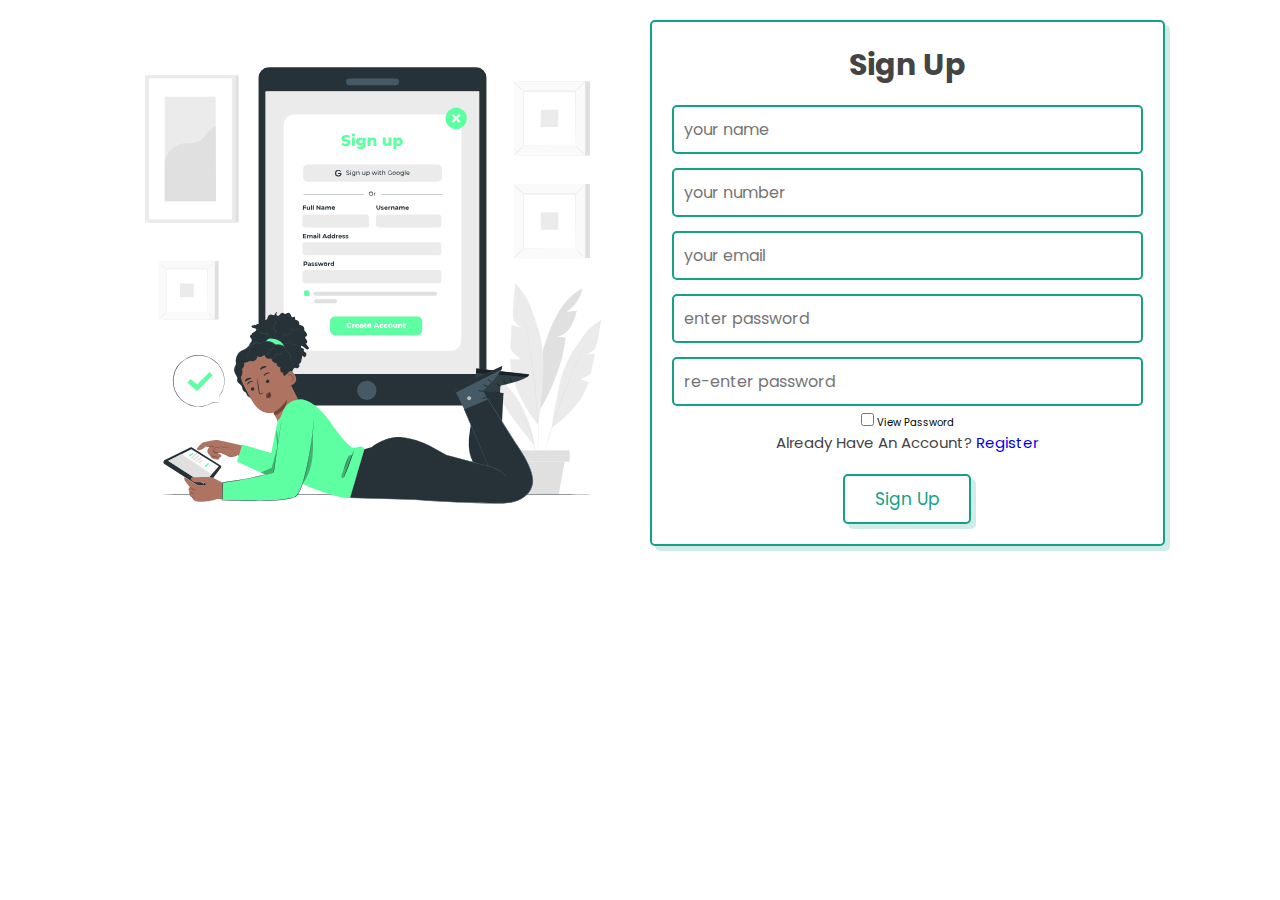
<file: signin.html>
<!DOCTYPE html>
<html lang="en">

<head>
    <meta charset="UTF-8">
    <meta name="viewport" content="width=device-width, initial-scale=1.0">
    <title>Comprehensive Eye Clinic</title>
    <!-- font awesome -->
    <link rel="stylesheet" href="https://cdnjs.cloudflare.com/ajax/libs/font-awesome/5.15.4/css/all.min.css">
    <!-- css -->
    <link rel="stylesheet" href="css/style.css">
    <link rel="stylesheet" href="https://cdn.jsdelivr.net/npm/bootstrap-icons@1.11.3/font/bootstrap-icons.min.css">
</head>

<body>

    <!-- sign in section -->

    <section class="sign-in">
        <div class="row">
            <div class="images">
                <img src="images/Sign up-pana.svg" alt="">
            </div>

            <form action="index.html" id="sign-up-form">

                <h3>Sign Up</h3>
                <input type="text" placeholder="your name" class="box" required>
                <input type="number" placeholder="your number" class="box" required>
                <input type="email" placeholder="your email" class="box required">
                <input type="password" placeholder="enter password" id="password" class="box" required>
                <input type="password" placeholder="re-enter password" id="confirm-password" class="box" required>
                <input type="checkbox" id="toggle-password" onclick="togglePassword()"> <span id="visible">View
                    Password</span> <br>
                <p>Already have an Account? <a href="register.html">register</a></p>
                <input type="submit" value="sign up"  class="btn">

            </form>

        </div>
    </section>








    <script src="js/script.js"></script>
</body>

</html>
</file>
<file: css/style.css>
@import url("https://fonts.googleapis.com/css2?family=Poppins:wght@100;200;300;400;500;600;700&display=swap");

:root {
  --green: #16a085;
  --black: #444;
  --light-color: #777;
  --box-shadow: 0.5rem 0.5rem 0 rgba(22, 160, 133, 0.2);
  --text-shadow: 0.4rem 0.4rem 0 rgba(0, 0, 0, 0.2);
  --border: 0.2rem solid var(--green);
}
* {
  font-family: "Poppins", sans-serif;
  margin: 0;
  padding: 0;
  box-sizing: border-box;
  outline: none;
  border: none;
  text-transform: capitalize;
  transition: all 0.2s ease-in-out;
  text-decoration: none;
}

html {
  font-size: 62.5%;
  overflow-x: hidden;
  scroll-padding-top: 7rem;
  scroll-behavior: smooth;
}

section {
  padding: 2rem 9%;
}

section:nth-child(even) {
  background: #f5f5f5;
}

.heading {
  text-align: center;
  padding-bottom: 2rem;
  text-shadow: var(--text-shadow);
  text-transform: uppercase;
  color: var(--black);
  font-size: 5rem;
  letter-spacing: 0.4rem;
}

.heading span {
  text-transform: uppercase;
  color: var(--green);
}

.btn {
  display: inline-block;
  margin-top: 1rem;
  padding: 0.5rem;
  padding-left: 1rem;
  border: var(--border);
  border-radius: 0.5rem;
  box-shadow: var(--box-shadow);
  color: var(--green);
  cursor: pointer;
  font-size: 1.7rem;
  background: #fff;
}

.btn span {
  padding: 0.7rem 1rem;
  border-radius: 0.5rem;
  background: var(--green);
  color: #fff;
  margin-left: 0.5rem;
}

.btn:hover {
  background: var(--green);
  color: #fff;
}

.btn:hover span {
  color: var(--green);
  background: #fff;
  margin-left: 1rem;
}

/* header section */
.header {
  padding: 2rem 9%;
  position: fixed;
  top: 0;
  left: 0;
  right: 0;
  z-index: 1000;
  box-shadow: 0.5rem 1.5rem rgba(0, 0, 0, 0.1);
  display: flex;
  align-items: center;
  justify-content: space-between;
  background: #fff;
}

.header .logo {
  font-size: 2.5rem;
  color: var(--black);
}

.header .logo i {
  color: var(--green);
}

.header .navbar a {
  font-size: 1.7rem;
  color: var(--light-color);
  margin-left: 2rem;
}

.header .navbar a:hover {
  color: var(--green);
}

#menu-btn {
  font-size: 2.5rem;
  border-radius: 0.5rem;
  background: #eee;
  color: var(--green);
  padding: 1rem 1.5rem;
  cursor: pointer;
  display: none;
}

/* home section */
.home {
  display: flex;
  align-items: center;
  flex-wrap: wrap;
  gap: 1.5rem;
  padding-top: 10rem;
}

.home .images {
  flex: 1 1 45rem;
}

.home .images img {
  width: 100%;
}

.home .content {
  flex: 1 1 45rem;
}

.home .content h3 {
  font-size: 4.5rem;
  color: var(--black);
  line-height: 1.8;
  text-shadow: var(--text-shadow);
}

.home .content p {
  font-size: 1.7rem;
  color: var(--light-color);
  line-height: 1.8;
  padding: 1rem 0;
}

/* icons */
.icons-container {
  display: grid;
  gap: 2rem;
  grid-template-columns: repeat(auto-fit, minmax(20rem, 1fr));
  padding-top: 5rem;
  padding-bottom: 5rem;
}

.icons-container .icons {
  border: var(--border);
  box-shadow: var(--box-shadow);
  border-radius: 5rem;
  text-align: center;
  padding: 2.5rem;
}

.icons-container .icons i {
  font-size: 4.5rem;
  color: var(--green);
  padding-bottom: 0.7rem;
}

.icons-container .icons h3 {
  font-size: 4.5rem;
  color: var(--black);
  padding: 0.5rem 0;
  text-shadow: var(--text-shadow);
}

.icons-container .icons p {
  font-size: 1.7rem;
  color: var(--light-color);
}

/* services */
.services .box-container {
  display: grid;
  grid-template-columns: repeat(auto-fit, minmax(28rem, 1fr));
  gap: 2rem;
}

.services .box-container .box {
  background: #fff;
  border-radius: 0.5rem;
  box-shadow: var(--box-shadow);
  border: var(--border);
  padding: 2.5rem;
}

.services .box-container .box i {
  color: var(--green);
  font-size: 4.5rem;
  padding-bottom: 0.5rem;
}

.services .box-container .box h3 {
  color: var(--black);
  font-size: 2.5rem;
  padding: 1rem 0;
}

/* .services .box-container .box p{
    color: var(--light-color);
    font-size: 1.5rem;
    line-height: 2;
} */

/* about */
.about .row {
  display: flex;
  align-items: center;
  flex-wrap: wrap;
  gap: 2rem;
}

.about .row .images {
  flex: 1 1 45rem;
}

.about .row .images img {
  width: 100%;
}

.about .row .content {
  flex: 1 1 45rem;
}

.about .row .content h3 {
  color: var(--black);
  text-shadow: var(--text-shadow);
  font-size: 4rem;
  line-height: 1.8;
}

.about .row .content p {
  color: var(--light-color);
  padding: 1rem 0;
  font-size: 1.5rem;
  line-height: 1.8;
}

/* doctors */
.doctors .box-container {
  display: grid;
  grid-template-columns: repeat(auto-fit, minmax(28rem, 1fr));
  gap: 2rem;
}

.doctors .box-container .box {
  text-align: center;
  background: #fff;
  border-radius: 0.5rem;
  border: var(--border);
  box-shadow: var(--box-shadow);
  padding: 2rem;
}

.doctors .box-container .box img {
  height: 20rem;
  border: var(--border);
  border-radius: 0.5rem;
  margin-top: 1rem;
  margin-bottom: 1rem;
}

.doctors .box-container .box h3 {
  color: var(--black);
  font-size: 2.5rem;
}

.doctors .box-container .box span {
  color: var(--green);
  font-size: 1.5rem;
}

.doctors .box-container .box .share {
  padding-top: 2rem;
}

.doctors .box-container .box .share a {
  height: 5rem;
  width: 5rem;
  line-height: 4.5rem;
  font-size: 2rem;
  color: var(--green);
  border-radius: 0.5rem;
  border: var(--border);
  margin: 0.3rem;
}

.doctors .box-container .box .share a:hover {
  background: var(--green);
  color: #fff;
  box-shadow: var(--box-shadow);
}

/* book */
.book .row {
  display: flex;
  align-items: center;
  flex-wrap: wrap;
  gap: 2rem;
}

.book .row .images {
  flex: 1 1 45rem;
}

.book .row .images {
  width: 100%;
}

.book .row form {
  flex: 1 1 45rem;
  background: #fff;
  border: var(--border);
  box-shadow: var(--box-shadow);
  text-align: center;
  padding: 2rem;
  border-radius: 0.5rem;
}

.book .row form h3 {
  color: var(--black);
  padding-bottom: 1rem;
  font-size: 3rem;
}

.book .row form .box {
  width: 100%;
  margin: 0.7rem 0;
  border-radius: 0.5rem;
  border: var(--border);
  font-size: 1.6rem;
  color: var(--black);
  text-transform: none;
  padding: 1rem;
}

.book .row form .btn {
  padding: 1rem 3rem;
}

/* review */
.review .box-container {
  display: grid;
  grid-template-columns: repeat(auto-fit, minmax(28rem, 1fr));
  gap: 2rem;
}

.review .box-container .box {
  border: var(--border);
  box-shadow: var(--box-shadow);
  border-radius: 0.5rem;
  padding: 2.5rem;
  background: #fff;
  text-align: center;
  position: relative;
  overflow: hidden;
  z-index: 0;
}

.review .box-container .box img {
  height: 10rem;
  width: 10rem;
  border-radius: 50%;
  object-fit: cover;
  border: 0.5rem solid #fff;
}

.review .box-container .box h3 {
  color: #fff;
  font-size: 2.2rem;
  padding: 0.5rem 0;
}

.review .box-container .box .stars i {
  color: #ffd700;
  font-size: 1.5rem;
}

.review .box-container .box .text {
  color: var(--light-color);
  line-height: 1.8;
  font-size: 1.2rem;
  padding: 3rem;
}

.review .box-container .box::before {
  content: "";
  position: absolute;
  top: -4rem;
  left: 50%;
  transform: translateX(-50%);
  background: var(--green);
  border-bottom-left-radius: 50%;
  border-bottom-right-radius: 50%;
  height: 25rem;
  width: 120%;
  z-index: -1;
}

/* footer */
.footer {
  background: #f8f8f8;
  padding: 2rem;
}

.footer .box-container {
  display: grid;
  grid-template-columns: repeat(auto-fit, minmax(20rem, 1fr));
  gap: 2rem;
}

.footer .box-container h3 {
  font-size: 2.5rem;
  color: var(--black);
  padding: 1rem 0;
}

.footer .box-container a {
  display: block;
  font-size: 1.5rem;
  color: var(--light-color);
  padding: 0.5rem 0;
  text-decoration: none;
}

.footer .box-container a i {
  padding-right: 0.5rem;
  color: var(--green);
}

.footer .box-container a:hover i {
  padding-right: 2rem;
}

/* Contact us page */
.location {
  width: 80%;
  margin: auto;
  padding: 80px 0;
}

.location iframe {
  width: 100%;
}

/* signin page  */
.sign-in .row {
  display: flex;
  align-items: center;
  flex-wrap: wrap;
  gap: 2rem;
}

.sign-in .row .images {
  flex: 1 1 45rem;
  width: 100%;
}

.sign-in .row form {
  flex: 1 1 45rem;
  background: #fff;
  border: var(--border);
  box-shadow: var(--box-shadow);
  text-align: center;
  padding: 2rem;
  border-radius: 0.5rem;
}

.sign-in .row form h3 {
  color: var(--black);
  padding-bottom: 1rem;
  font-size: 3rem;
}

.sign-in .row form p {
  color: var(--black);
  padding-bottom: 1rem;
  font-size: 1.5rem;
}

.sign-in .row form .box {
  width: 100%;
  margin: 0.7rem 0;
  border-radius: 0.5rem;
  border: var(--border);
  font-size: 1.6rem;
  color: var(--black);
  text-transform: none;
  padding: 1rem;
}

.sign-in .row form .btn {
  padding: 1rem 3rem;
}

/*register page  */
.register .row {
  display: flex;
  align-items: center;
  flex-wrap: wrap;
  gap: 2rem;
}

.register .row .images {
  flex: 1 1 45rem;
  width: 100%;
}

.register .row form {
  flex: 1 1 45rem;
  background: #fff;
  border: var(--border);
  box-shadow: var(--box-shadow);
  text-align: center;
  padding: 2rem;
  border-radius: 0.5rem;
}

.register .row form h3 {
  color: var(--black);
  padding-bottom: 1rem;
  font-size: 3rem;
}

.register .row form p {
  color: var(--black);
  padding-bottom: 1rem;
  font-size: 1.5rem;
}

.register .row form .box {
  width: 100%;
  margin: 0.7rem 0;
  border-radius: 0.5rem;
  border: var(--border);
  font-size: 1.6rem;
  color: var(--black);
  text-transform: none;
  padding: 1rem;
}

.register .row form .btn {
  padding: 1rem 3rem;
}

/* small screen */
@media (max-width: 991px) {
  html {
    font-size: 55%;
  }

  .header {
    padding: 2rem;
  }

  section {
    padding: 2rem;
  }

  .register .row .images {
    display: none;
  }

  .sign-in .row .images {
    display: none;
  }
}

@media (max-width: 768px) {
  #menu-btn {
    display: initial;
  }

  .header .navbar {
    position: absolute;
    top: 115%;
    right: 2rem;
    border-radius: 0.5rem;
    box-shadow: var(--box-shadow);
    width: 30rem;
    border: var(--border);
    background: #fff;
    transform: scale(0);
    opacity: 0;
    transform-origin: top right;
    transition: none;
  }

  .header .navbar.active {
    transform: scale(1);
    opacity: 1;
    transition: 0.2s ease-out;
  }

  .header .navbar a {
    font-size: 2rem;
    display: block;
    margin: 2.5rem;
  }

  .register .row .images {
    display: none;
  }

  .sign-in .row .images {
    display: none;
  }
}

@media (max-width: 450px) {
  html {
    font-size: 50%;
  }
}
</file>
